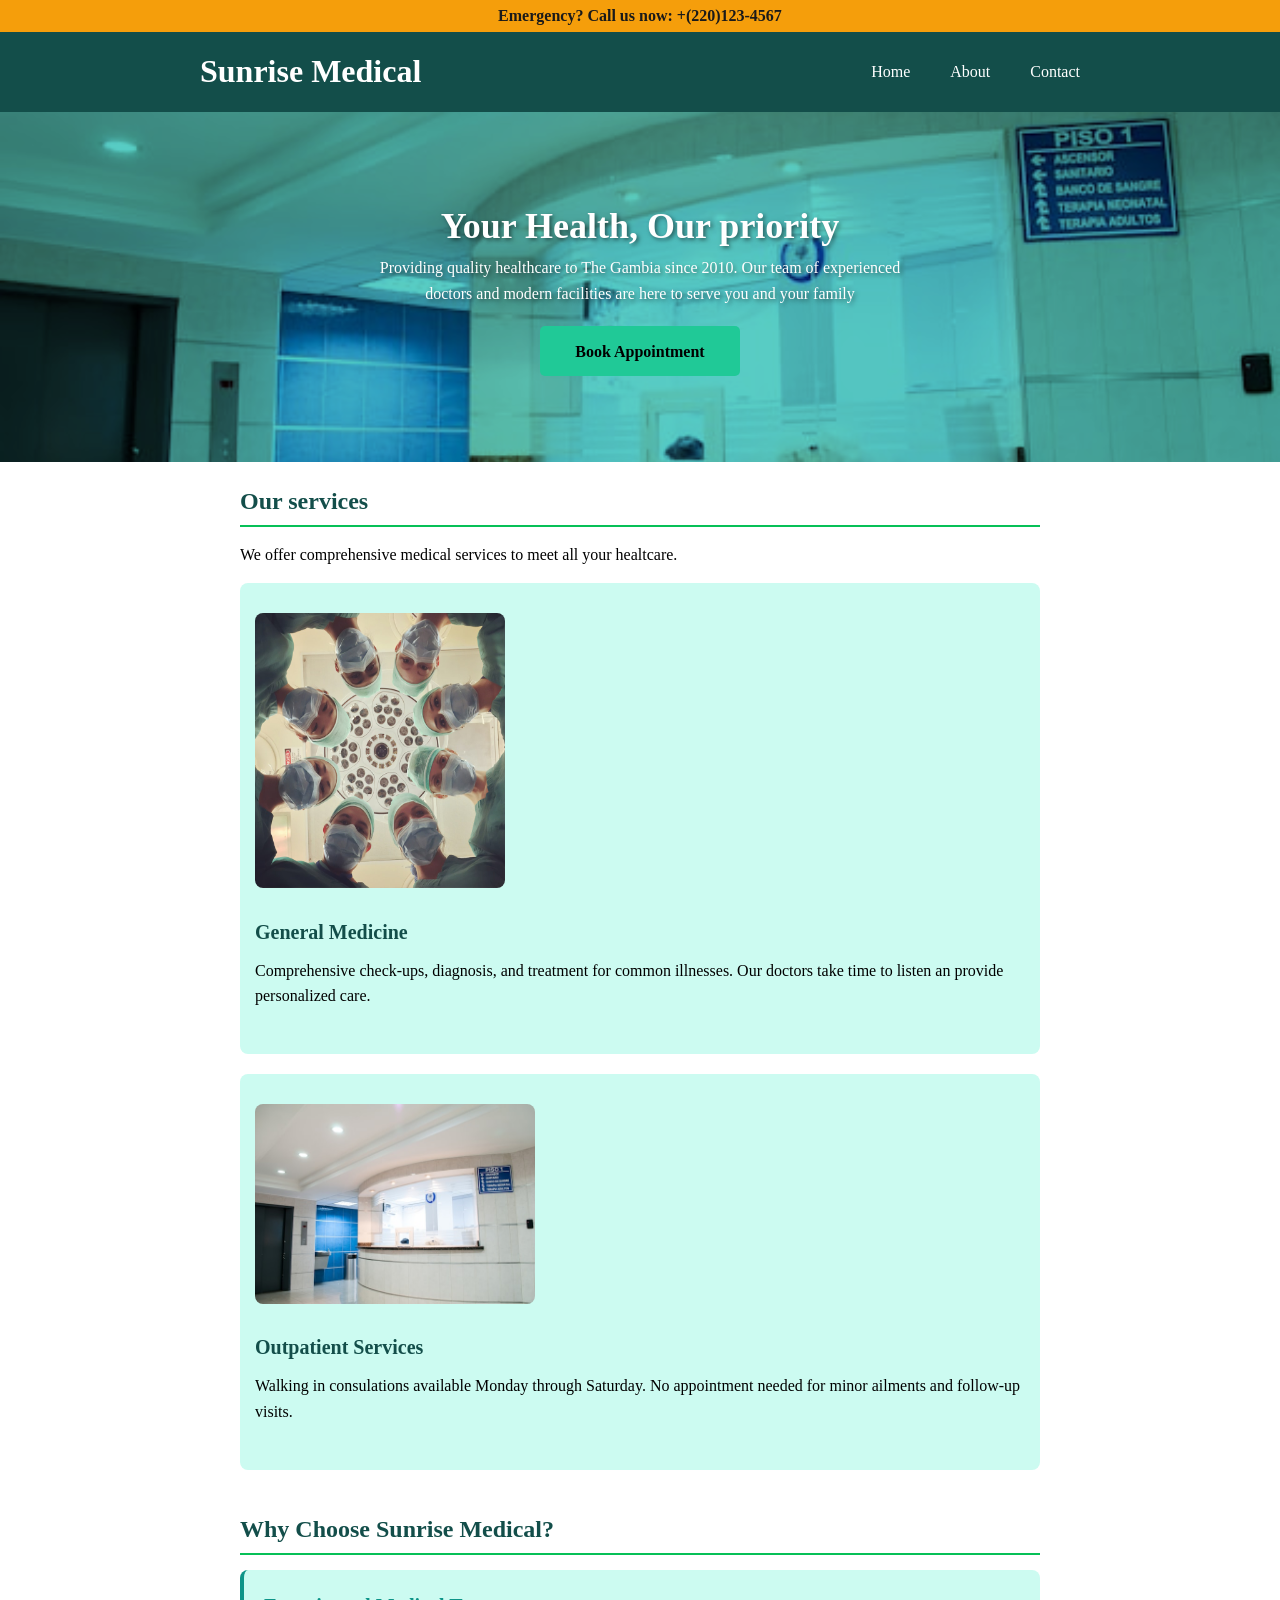
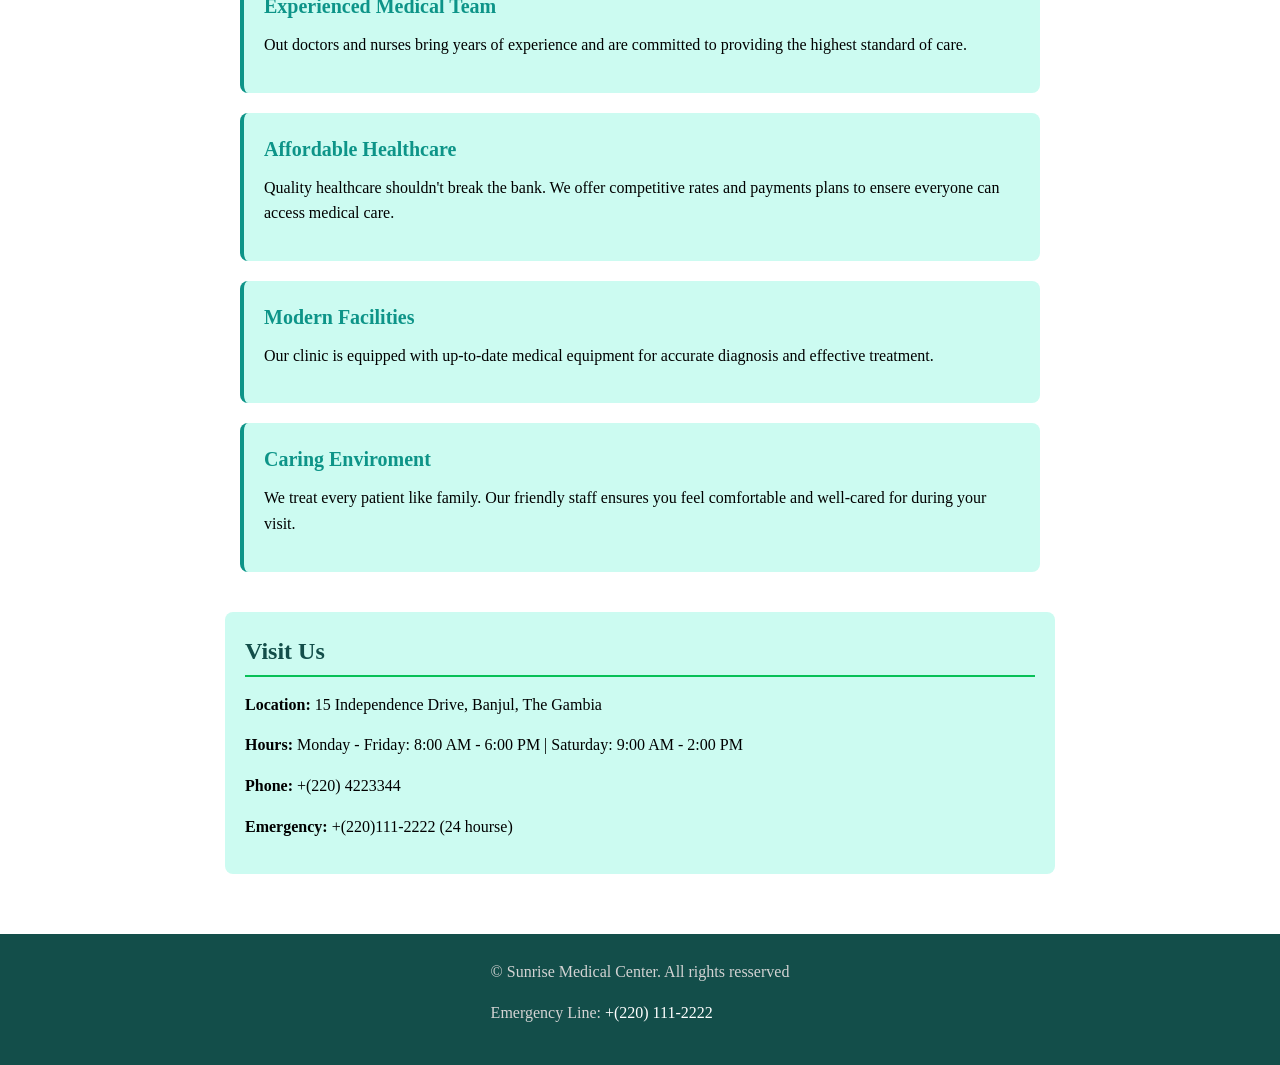
<file: index.html>
<!DOCTYPE html>
<html lang="en">

<head>
    <meta charset="UTF-8">
    <meta name="viewport" content="width=device-width, initial-scale=1.0">
    <link rel="stylesheet" href="css/style.css">
    <title>Document</title>
</head>

<body>
    <div class="page-wrapper">
        <div class="emer-cont">
            <p id="emer-text">Emergency? Call us now: +(220)123-4567 </p>
        </div>
        <header>
            <div class="container">
                <nav class="navbar">
                    <p id="nav-text">Sunrise Medical</p>

                    <ul class="nav-button-list">
                        <li class="nav-button-container" id="h-text"><a href="#" class="nav-button-link">Home</a></li>
                        <li class="nav-button-container"><a href="about.html" class="nav-button-link">About</a></li>
                        <li class="nav-button-container"><a href="contact.html" class="nav-button-link">Contact</a></li>
                    </ul>

                </nav>
            </div>
        </header>
        <main>
            <section class="home-hero">

                <div id="hero-text">
                    <h1 class="hero-title">Your Health, Our priority</h1>
                    <p class="hero-description">Providing quality healthcare to The Gambia since 2010. Our team of
                        experienced doctors and modern
                        facilities are here to serve you and your family</p>
                    <div class="hero-link-container">
                        <a href="#" id="hero-link">Book Appointment</a>
                    </div>
                </div>
            </section>

            <section class="service container">
                <h2 class="service-title">Our services</h2>
                <p>We offer comprehensive medical services to meet all your healtcare.</p>

                <div class="general-med-card"><img src="./images/patient-care.jpg" alt="" class="pat-care">
                    <h3>General Medicine</h3>
                    <p>Comprehensive check-ups, diagnosis, and treatment for common illnesses. Our doctors take time to
                        listen an provide personalized care.</p>
                </div>
                <div class="out-pat-card"><img src="./images/reception.jpg" alt="" class="recep">
                    <h3>Outpatient Services</h3>
                    <p>
                        Walking in consulations available Monday through Saturday. No appointment needed for minor
                        ailments and follow-up visits.
                    </p>
                </div>
            </section>

            <section class="why-choose container">
                <h2 class="choose-title">Why Choose Sunrise Medical?</h2>
                <div class="choose-cards">
                    <h3 class="choose-cards-title">Experienced Medical Team</h3>
                    <p class="choose-cards-description">Out doctors and nurses bring years of experience and are
                        committed
                        to providing the highest standard of care.</p>
                </div>
                <div class="choose-cards">
                    <h3 class="choose-cards-title">Affordable Healthcare</h3>
                    <p class="choose-cards-description">Quality healthcare shouldn't break the bank. We offer
                        competitive
                        rates and payments plans to ensere everyone can access medical care.</p>
                </div>
                <div class="choose-cards">
                    <h3 class="choose-cards-title"> Modern Facilities</h3>
                    <p class="choose-cards-description">Our clinic is equipped with up-to-date medical equipment for
                        accurate diagnosis and effective treatment.
                </div>
                <div class="choose-cards">
                    <h3 class="choose-cards-title">Caring Enviroment</h3>
                    <p class="choose-cards-description">We treat every patient like family. Our friendly staff ensures
                        you
                        feel comfortable and well-cared for during your visit.</p>
                </div>
            </section>

            <section class="visit-us container">
                <div class="visit-container">
                    <h2 class="visit-title">Visit Us</h2>
                    <p><strong>Location: </strong>15 Independence Drive, Banjul, The Gambia</p>
                    <p><strong>Hours: </strong>Monday - Friday: 8:00 AM - 6:00 PM | Saturday: 9:00 AM - 2:00 PM</p>
                    <p><strong>Phone: </strong>+(220) 4223344</p>
                    <p><strong>Emergency: </strong>+(220)111-2222 (24 hourse)</p>
                </div>
            </section>
        </main>
        <footer>
            <div class="foot-text">
                <p>&copy; Sunrise Medical Center. All rights resserved</p>
                <p>Emergency Line: <span>+(220) 111-2222</span></p>
            </div>
        </footer>
    </div>
</body>

</html>
</file>
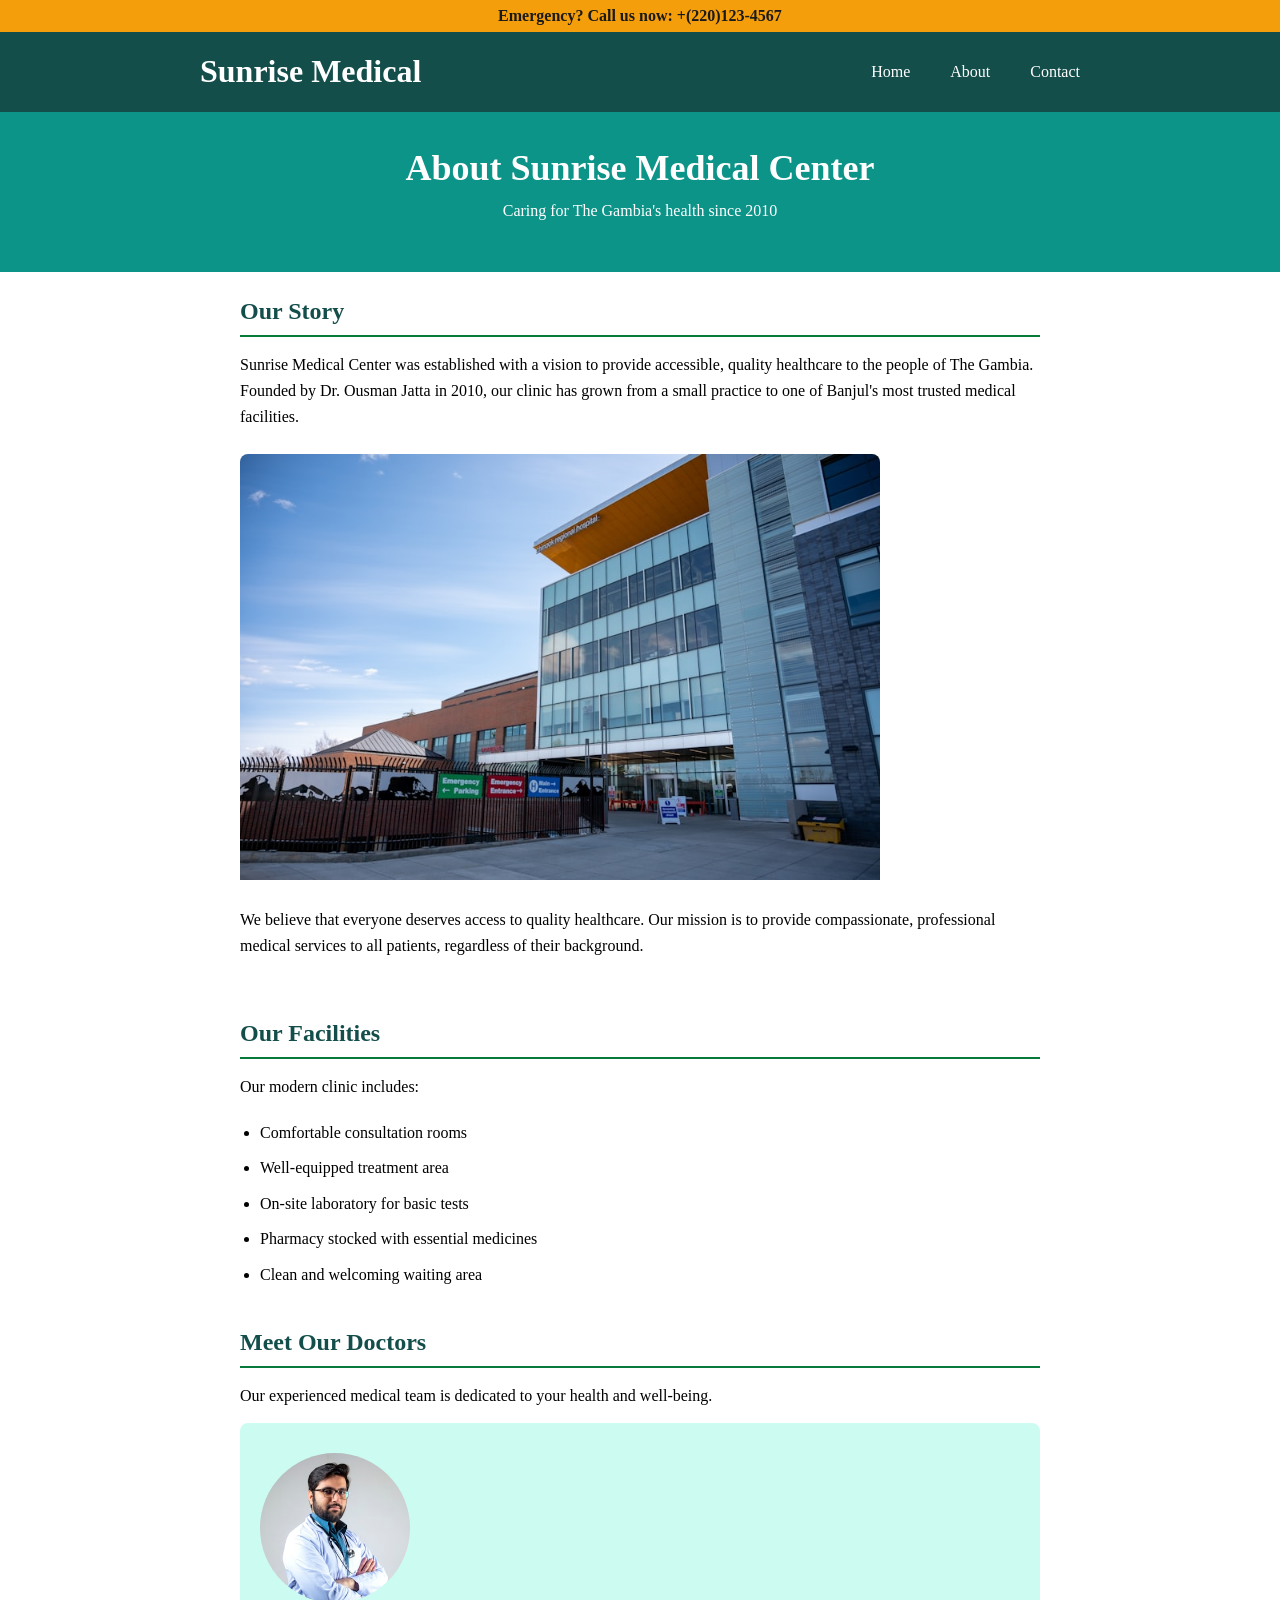
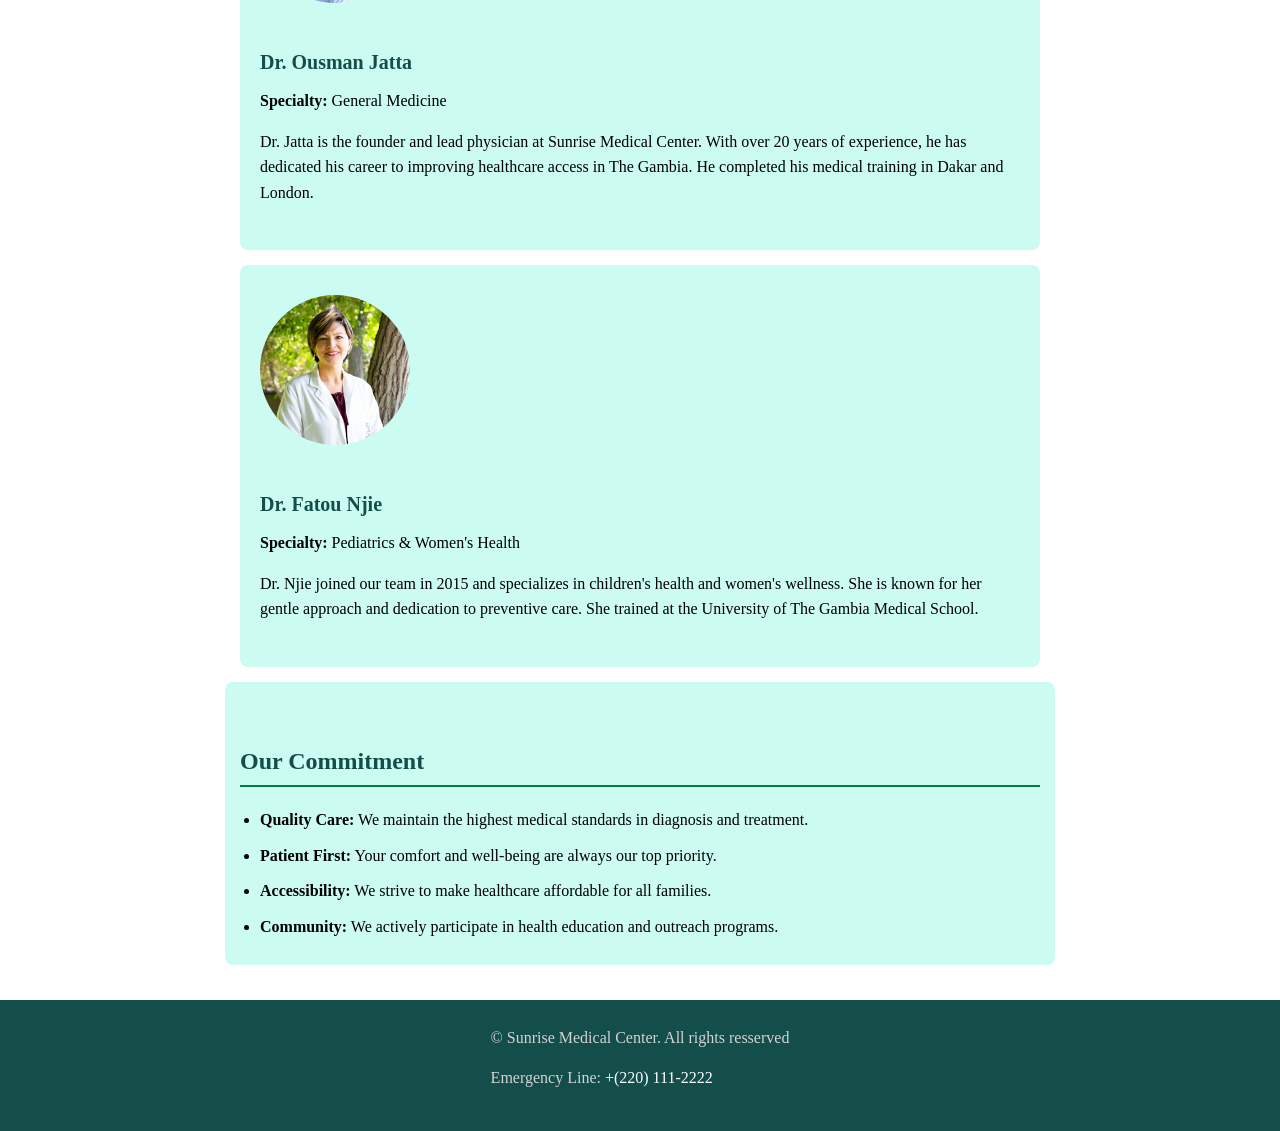
<file: about.html>
<!DOCTYPE html>
<html lang="en">

<head>
    <meta charset="UTF-8">
    <meta name="viewport" content="width=device-width, initial-scale=1.0">
    <link rel="stylesheet" href="css/style.css">
    <title>About</title>
</head>

<body>

    <div class="page-wrapper">
        <div class="emer-cont">
            <p id="emer-text">Emergency? Call us now: +(220)123-4567 </p>
        </div>
        <header>
            <div class="container">
                <nav>
                    <p id="nav-text">Sunrise Medical</p>
                    <ul class="nav-button-list">
                        <li class="nav-button-container" id="h-text"><a href="index.html"
                                class="nav-button-link">Home</a>
                        </li>
                        <li class="nav-button-container"><a href="#" class="nav-button-link">About</a></li>
                        <li class="nav-button-container"><a href="contact.html" class="nav-button-link">Contact</a></li>
                    </ul>
                </nav>
            </div>
        </header>
        <main>
            <section class="about-hero">
                <div class="hero-text">
                    <h1 class="hero-title">About Sunrise Medical Center</h1>
                    <p class="hero-description">Caring for The Gambia's health since 2010</p>
                </div>
            </section>
            <section class="story container">
                <h2 class="story-title">Our Story</h2>
                <p class="story-description">Sunrise Medical Center was established with a vision to provide accessible,
                    quality healthcare to the people of The
                    Gambia. Founded by
                    Dr. Ousman Jatta in 2010, our clinic has grown from a small practice to one of Banjul's most trusted
                    medical facilities.</p>
                <img src="images/clinic-building.jpg" alt="" id="cli-build-img">
                <p class="story-description">We believe that everyone deserves access to quality healthcare. Our mission
                    is to provide compassionate, professional
                    medical services
                    to all patients, regardless of their background.</p>
            </section>
            <section class="facilities container">
                <h2 class="facilities-title">Our Facilities</h2>
                <p class="facilities-description">Our modern clinic includes:</p>
                <ul class="facilities-list">
                    <li class="facilities-list-items">Comfortable consultation rooms</li>
                    <li class="facilities-list-items">Well-equipped treatment area</li>
                    <li class="facilities-list-items">On-site laboratory for basic tests</li>
                    <li class="facilities-list-items">Pharmacy stocked with essential medicines</li>
                    <li class="facilities-list-items">Clean and welcoming waiting area</li>
                </ul>
            </section>
            <section class="meet-docs container">
                <h2 class="meet-docs-title">Meet Our Doctors</h2>
                <p class="meet-docs-description">Our experienced medical team is dedicated to your health and
                    well-being.
                </p>

                <div class="docs-profile-container">
                    <img src="images/doctor-ousman.jpg" alt="" class="docs-profile-img">
                    <h3 class="docs-name-text">Dr. Ousman Jatta</h3>
                    <p class="docs-specialty-text"><strong>Specialty:</strong> General Medicine</p>
                    <p class="docs-description-text">Dr. Jatta is the founder and lead physician at Sunrise Medical
                        Center. With over 20 years of experience, he has
                        dedicated his
                        career to improving healthcare access in The Gambia. He completed his medical training in Dakar
                        and London.</p>
                </div>
                <div class="docs-profile-container">
                    <img src="images/doctor-fatou.jpg" alt="" class="docs-profile-img">
                    <h3 class="docs-name-text">Dr. Fatou Njie</h3>
                    <p class="docs-specialty-text"><strong>Specialty:</strong> Pediatrics & Women's Health</p>
                    <p class="docs-description-text">Dr. Njie joined our team in 2015 and specializes in children's
                        health and women's wellness. She is known for her gentle
                        approach
                        and dedication to preventive care. She trained at the University of The Gambia Medical School.
                    </p>
                </div>
            </section>
            <section class="commitment container">
                <div class="commitment-text-container">
                    <h2 class="commitment-title">Our Commitment</h2>
                    <ul class="commitment-list">
                        <li class="commitment-list-items"><strong>Quality Care:</strong> We maintain the highest medical
                            standards in diagnosis and treatment.</li>
                        <li class="commitment-list-items"><strong>Patient First:</strong> Your comfort and well-being
                            are always our top priority.</li>
                        <li class="commitment-list-items"><strong>Accessibility:</strong> We strive to make healthcare
                            affordable for all families.</li>
                        <li class="commitment-list-items"><strong>Community:</strong> We actively participate in health
                            education and outreach programs.</li>
                    </ul>
                </div>
            </section>
        </main>
        <footer>
            <div class="foot-text">
                <p>&copy; Sunrise Medical Center. All rights resserved</p>
                <p>Emergency Line: <span>+(220) 111-2222</span></p>
            </div>
        </footer>
    </div>
</body>

</html>
</file>
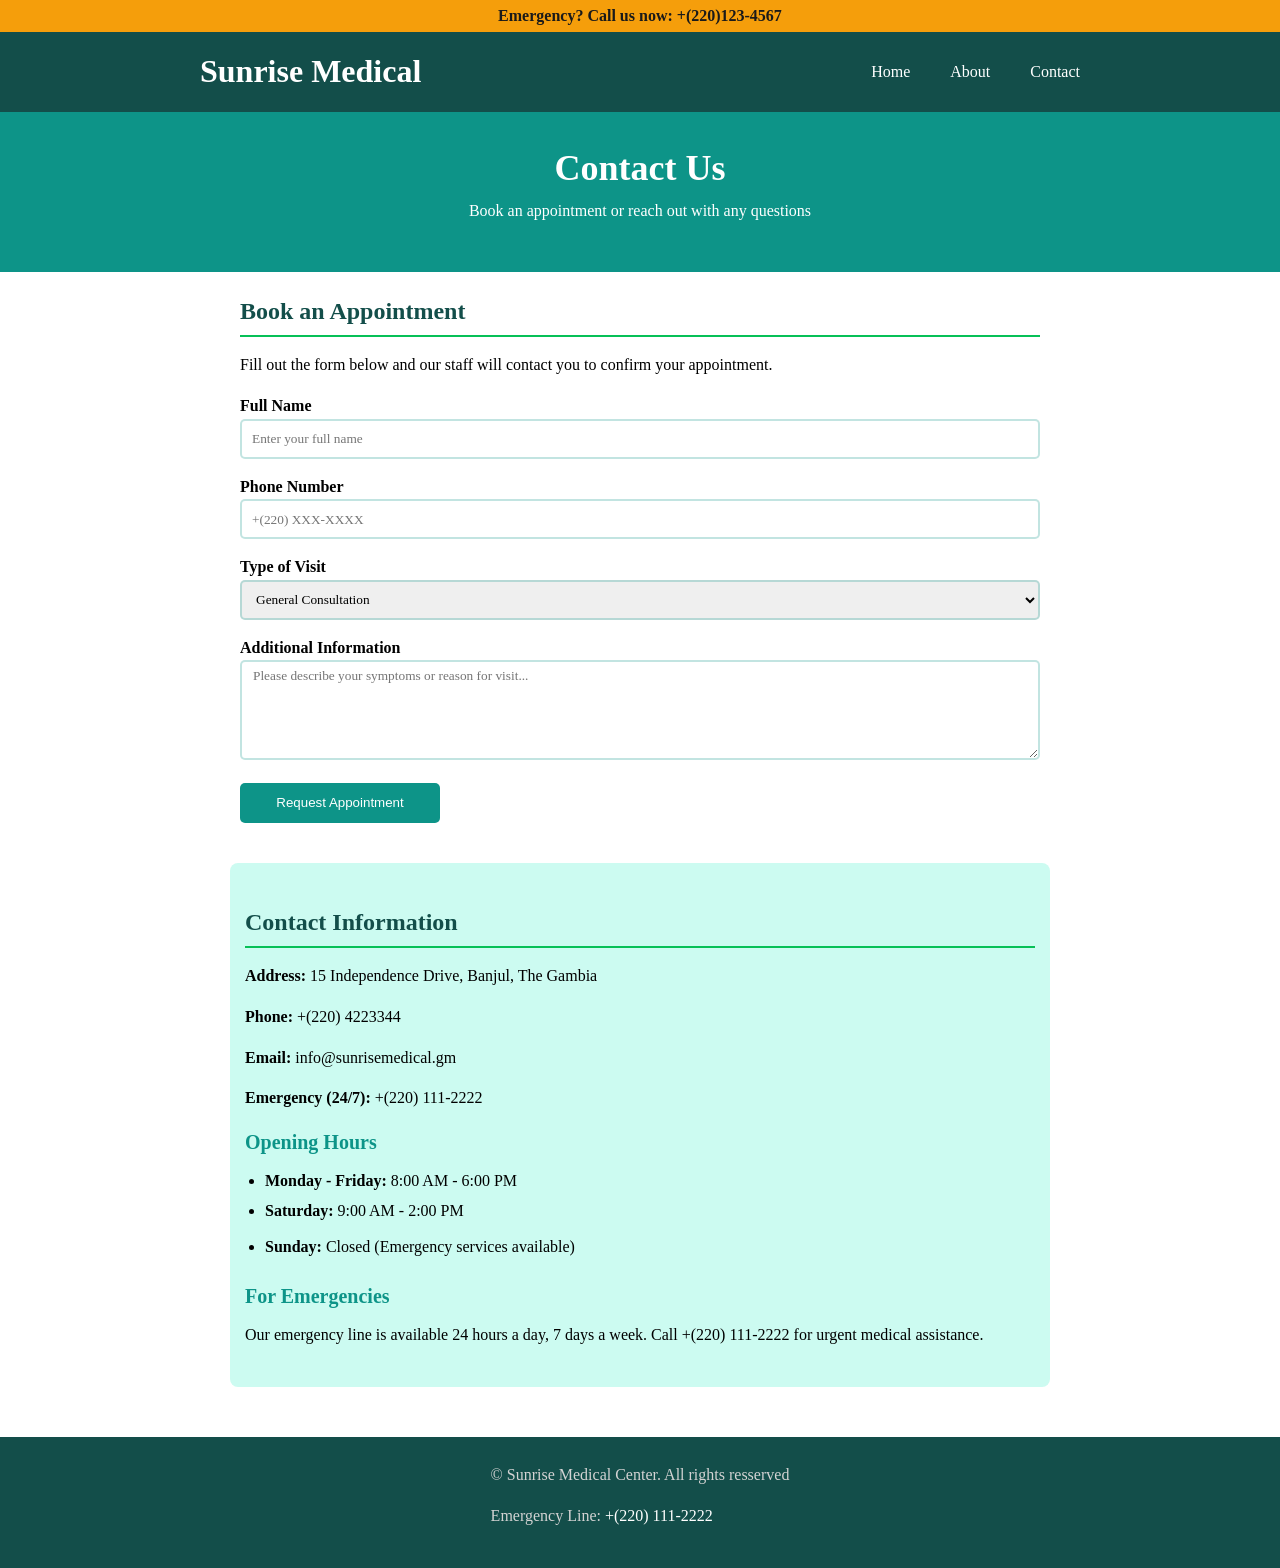
<file: contact.html>
<!DOCTYPE html>
<html lang="en">

<head>
    <meta charset="UTF-8">
    <meta name="viewport" content="width=device-width, initial-scale=1.0">
    <link rel="stylesheet" href="css/style.css">
    <title>Contact Me</title>
</head>

<body>
    <div class="page-wrapper">
        <div class="emer-cont">
            <p id="emer-text">Emergency? Call us now: +(220)123-4567 </p>
        </div>
        <header>
            <div class="container">
                <nav>
                    <p id="nav-text">Sunrise Medical</p>
                    <ul class="nav-button-list">
                        <li class="nav-button-container" id="h-text"><a href="index.html"
                                class="nav-button-link">Home</a>
                        </li>
                        <li class="nav-button-container"><a href="about.html" class="nav-button-link">About</a></li>
                        <li class="nav-button-container"><a href="#" class="nav-button-link">Contact</a></li>
                    </ul>
                </nav>
            </div>
        </header>
        <main>
            <section class="contact-hero">
                <div class="hero-text">
                    <h1 class="hero-title">Contact Us</h1>
                    <p class="hero-description">Book an appointment or reach out with any questions</p>
                </div>
            </section>

            <section class="book-app container">
                <h2 class="book-title">Book an Appointment</h2>
                <p class="book-description">Fill out the form below and our staff will contact you to confirm your
                    appointment.</p>

                <form>
                    <div class="form-inputs">
                        <div class="label-container"><label for="name">Full Name</label></div>
                        <div class="input-container"><input type="text" name="name" id="name"
                                placeholder="Enter your full name" required></div>
                    </div>
                    <div class="form-inputs">
                        <div class="label-container"><label for="phone">Phone Number</label></div>
                        <div class="input-container"><input type="tel" name="phone" id="phone"
                                placeholder="+(220) XXX-XXXX" required></div>
                    </div>
                    <div class="form-inputs">
                        <div class="label-container"><label for="visit">Type of Visit</label></div>
                        <div class="input-container">
                            <select name="visit" id="visit">
                                <option value="general">General Consultation</option>
                                <option value="follow-up">Follow-up</option>
                                <option value="urgent">Urgent Care</option>
                                <option value="wellness">Wellness Check</option>
                            </select>
                        </div>
                    </div>
                    <div class="form-inputs">
                        <div class="label-container"><label for="add-info">Additional Information</label></div>
                        <div class="input-container">
                            <textarea name="add-info" id="add-info"
                                placeholder="Please describe your symptoms or reason for visit..." required></textarea>
                        </div>
                    </div>
                    <div class="button-container">
                        <button type="submit">
                            <p id="button-text">Request Appointment</p>
                        </button>
                    </div>
                </form>
            </section>

            <section class="contact-info container">
                <div class="contact-container">
                    <h2 class="contact-title">Contact Information</h1>
                        <p><strong>Address:</strong> 15 Independence Drive, Banjul, The Gambia</p>
                        <p><strong>Phone:</strong> +(220) 4223344</p>
                        <p><strong>Email:</strong> info@sunrisemedical.gm</p>
                        <p><strong>Emergency (24/7):</strong> +(220) 111-2222</p>

                        <h3 class="contact-info-open-hours-title">Opening Hours</h3>
                        <ul class="contact-open-hours-list">
                            <li class="contact-open-hours-list-ditems"><strong>Monday - Friday:</strong> 8:00 AM - 6:00
                                PM</li>
                            <li class="contact-open-hours-list-items"><strong>Saturday:</strong> 9:00 AM - 2:00 PM</li>
                            <li class="contact-open-hours-list-items"><strong>Sunday:</strong> Closed (Emergency
                                services available)
                            </li>
                        </ul>

                        <h3 class="contact-info-emer-title">For Emergencies</h3>
                        <p>Our emergency line is available 24 hours a day, 7 days a week. Call +(220) 111-2222 for
                            urgent
                            medical assistance.</p>
                </div>
            </section>
        </main>

        <footer>
            <div class="foot-text">
                <p>&copy; Sunrise Medical Center. All rights resserved</p>
                <p>Emergency Line: <span>+(220) 111-2222</span></p>
            </div>
        </footer>
    </div>
</body>

</html>
</file>
<file: css/style.css>
* {
    padding: 0;
    margin: 0;
    box-sizing: border-box;
}

.container {
    max-width: 1000px;
    padding: 0 20px;
    margin: 0 auto;
}

body {
    line-height: 1.6;
    font-family: Georgia, 'Times New Roman', Times, serif;
    font-size: 16px;
}

p {
    margin-bottom: 15px;
}

h2 {
    font-size: 24px;
    color: #134E4A;
}

h3 {
    font-size: 20px;
    color: #134E4A;
    margin-bottom: 10px;
}

.emer-cont {
    background-color: #F59E0B;
    display: flex;
    justify-content: center;
    align-items: center;
    color: #1a1a1a;
    font-weight: bold;
    height:2em;
    
    
}

header{
    background-color: #134E4A;
    height: 80px;
}

header .container{
    height: 100%;
}

nav {
    display: flex;
    justify-content: space-between;
    align-items: center;
    padding: 10px 40px;
    height: inherit;

}

#nav-text {
    color: white;
    font-size: 2em;
    font-weight: bolder;
    margin-bottom: 0px;
}

#emer-text{
    margin: 0px;
}

.nav-button-list {
    list-style: none;
    display: flex;
    gap: 40px;
    color: white;
}

.nav-button-link{
    text-decoration: none;
    color: white;
}

.nav-button-container:hover {
    border-bottom: white solid 3px;
    padding: 0px 10px;
}



/* Home */

.home-hero {
    background-color: rgba(17, 94, 89, 0.75);
    background-blend-mode: overlay;
    background-size: cover;
    background-image: url(../images/reception.jpg);
    background-position: center;
    display: flex;
    align-items: center;
    justify-content: center;
    text-shadow: 2px 2px 4px rgba(0, 0, 0, 0.5);
    min-height: 350px;
    height:20em;
}

#hero-text {
    max-width: 600px;
    
}

.hero-title {
    color: white;
    font-size: 36px;
    text-align: center;
}

.hero-description {
    color: white;
    text-align: center;
    padding: 0px 20px 20px 20px;
    margin: 0;
}

.hero-link-container{
    background-color: #20C997 ;
    border-radius: 5px;
    text-align: center;
    display: flex;
    width:200px;
    height:50px;
    justify-content: center;
    align-items: center;
    margin: 0px auto;
    
}

.hero-link-container:hover{
    background-color: #134E4A;
    color: #ffffff;
    transform: scale(0.96);
}

#hero-link{
    color: black;
    font-weight: bolder;
    text-shadow: none;
    text-decoration: none;
}

/* button {
    border: none;
    background-color: #20C997;
    border-radius: 5px;
    font-weight: 900;
    color: #000000;
    padding: 12px 25px;
    font-family: Georgia, 'Times New Roman', Times, serif;
}

button:hover {
    background-color: #134E4A;
    color: #ffffff;
    transform: scale(0.96);
} */

.service {
    background-color: #ffffff;
    padding: 20px 100px 0px 100px;
    
}

.service-title {
    border-bottom: 2px rgb(7, 192, 87) solid;
    margin-bottom: 15px;
    padding-bottom: 5px;
}

.card-container {
    background-color: #CCFBF1;
    padding: 20px;
    border-radius: 8px;
}

.general-med-card {
    background-color: #CCFBF1;
    border-radius: 8px;
    padding: 30px 15px;
    margin-bottom: 20px;
}

.out-pat-card {
    background-color: #CCFBF1;
    border-radius: 8px;
    padding: 30px 15px;
    margin-bottom: 20px;
}

.pat-care {
    width: 250px;
    height: 275px;
    border-radius: 8px;
    margin-bottom: 20px;
}

.recep {
    width: 280px;
    height: 200px;
    border-radius: 8px;
    margin-bottom: 20px;
}

.why-choose {
    background-color: white;
    padding: 20px 100px 20px 100px;

}

.choose-title {
    border-bottom: 2px rgb(7, 192, 87) solid;
    margin-bottom: 15px;
    padding-bottom: 5px;
}

.choose-cards {
    padding: 20px;
    background-color: #CCFBF1;
    border-left: 4px solid #0D9488;
    border-radius: 8px;
    margin-bottom: 20px;
}

.choose-cards-title {
    color: #0D9488;
}

.visit-us {
    background-color: #fff;
    padding: 0px 85px 20px 85px;
    margin-bottom: 40px;
}

.visit-container {
    background-color: #CCFBF1;
    border-radius: 8px;
    padding: 20px;
}

.visit-title {
    border-bottom: 2px rgb(7, 192, 87) solid;
    margin-bottom: 15px;
    padding-bottom: 5px;
}

/* About */

.about-hero{
    height:10em;
    background-color: #0D9488;
    display:flex;
    justify-content: center;
    align-items: center;

}

.story{
    padding: 20px 100px;
    background-color: white;
}

.story-title{
    border-bottom: 2px rgb(7, 122, 59) solid;
    margin-bottom: 15px;
    padding-bottom: 5px;
}

#cli-build-img{
    margin-top: 10px;
    width:80%;
    border-radius: 8px;
    padding-bottom: 20px;

}

.facilities {
    padding: 20px 100px;
    background-color: white;
}

.facilities-title{
    border-bottom: 2px rgb(7, 122, 59) solid;
    margin-bottom: 15px;
    padding-bottom: 5px;
}

.facilities-list{
    padding-left: 20px;
}

.facilities-list-items{
    padding-top: 5px;
    padding-bottom: 5px;
}

.meet-docs{
    padding: 10px 100px 0px 100px;
    background-color: white;
}

.meet-docs-title{
    border-bottom: 2px rgb(7, 122, 59) solid;
    margin-bottom: 15px;
    padding-bottom: 5px;
}

.docs-profile-container{
    background-color: #CCFBF1;
    padding: 30px 20px;
    border-radius: 8px;
    margin-bottom: 15px;
}

.docs-profile-img{
    width: 150px;
    height: 150px;
    border-radius: 50%;
    margin-bottom: 35px;
    object-fit: cover;
}

.commitment{
    padding: 0px 85px 20px 85px;
    background-color: white;
}

.commitment-text-container{
    background-color: #CCFBF1;
    padding: 60px 15px 20px 15px;
    border-radius: 8px;
    margin-bottom: 15px;
}

.commitment-title{
    border-bottom: 2px rgb(7, 122, 59) solid;
    margin-bottom: 15px;
    padding-bottom: 5px;
}

.commitment-list{
    padding-left: 20px;
}

.commitment-list-items{
    padding: 5px 0px;
}

/* Contact */

.contact-hero{
    height:10em;
    background-color: #0D9488;
    display:flex;
    justify-content: center;
    align-items: center;

}

.book-app{

    padding: 20px 100px;
    background-color: white;
}

.book-title{
    border-bottom: 2px rgb(7, 192, 87) solid;
    margin-bottom: 15px;
    padding-bottom: 5px;
}


.form-inputs{
    margin-bottom: 15px;

}

label{
    font-weight: 900;
}

input{
    width:100%;
    height: 40px;
    border-radius: 5px;
    border: 2px solid rgb(13, 148, 136, 0.25);
    padding-left: 10px;
}

::placeholder{
    font-family: Georgia, 'Times New Roman', Times, serif;
}

textarea::placeholder{
    padding: 1px 10px 5px 1px;
}

select{
    width:100%;
    height: 40px;
    border-radius: 5px;
    border: 2px solid rgb(13, 148, 136, 0.25);
    color: black;
    padding-left: 10px;
    font-family: Georgia, 'Times New Roman', Times, serif;
}

textarea{
    width:100%;
    height:100px;
    border-radius: 5px;
    border: 2px solid rgb(13, 148, 136, 0.25);
    padding: 5px 10px 5px 10px;
}

button{
width:25%;
height: 40px;
display: flex;
justify-content: center;
align-items: center;
background-color: #0D9488;
border-radius: 5px ;
border: none;

}

button:active{
    background-color: #134E4A;
    color: #ffffff;
    transform: scale(0.96);
}

#button-text{
    margin: 0px;
    
    color: white;
}

.contact-info{
    padding:20px 90px;
    
}

.contact-container{
    background-color: #CCFBF1;
    padding: 40px 15px 25px 15px;
    border-radius: 8px;
    margin-bottom: 30px;
}

.contact-title{
    border-bottom: 2px rgb(7, 192, 87) solid;
    margin-bottom: 15px;
    padding-bottom: 5px;
}

.contact-info-open-hours-title{
    color: #0D9488;
}

.contact-info-emer-title{
    color: #0D9488;
    margin-top: 15px;
}

.contact-open-hours-list{
    padding:0px 20px;
}

.contact-open-hours-list-items{
    padding: 5px 0px;
    
}

/* Footer */
footer {
    background-color: #134E4A;
    display: flex;
    align-items: center;
    justify-content: center;
    padding: 25px;
}

.foot-text {
    color: lightgray;
}

span {
    color: white;
}

/* Mobile */

@media (max-width: 768px) {

    .container {
        padding: 0 15px;
    }

    /* Emergency bar */
    .emer-cont {
        height: auto;
        padding: 10px 15px;
        text-align: center;
    }

    #emer-text {
        font-size: 0.9em;
    }

    /* Header / Nav */
    header {
        height: auto;
        padding: 15px 0;
    }

    header .container {
        height: auto;
    }

    nav {
        flex-wrap: wrap;
        justify-content: space-between;
        padding: 0 15px;
        gap: 70px
    }

    #nav-text {
        font-size: 1.5em;
        max-width: 40%;
    }

    .nav-button-list {
        display: flex;
        gap: 20px;
        flex-wrap: wrap;
        font-size: 0.95em;
        max-width: 35%;
        row-gap: 10px;
    }

    /* Home hero */
    .home-hero {
        height: auto;
        min-height: unset;
        padding: 40px 15px;
    }

    #hero-text {
        max-width: 100%;
    }

    .hero-title {
        font-size: 26px;
    }

    .hero-description {
        font-size: 14px;
        padding: 0 5px 20px 5px;
    }

    .hero-link-container {
        width: 180px;
        height: 45px;
    }

    /* Services */
    .service {
        padding: 20px 15px 0 15px;
    }

    .general-med-card,
    .out-pat-card {
        padding: 20px 15px;
    }

    .pat-care,
    .recep {
        width: 100%;
        height: 220px;
    }

    /* Why choose */
    .why-choose {
        padding: 20px 15px;
    }

    /* Visit us */
    .visit-us {
        padding: 0 15px 20px 15px;
    }

    /* About hero / Contact hero */
    .about-hero,
    .contact-hero {
        height: auto;
        padding: 30px 15px;
        text-align: center;
    }

    /* About page sections */
    .story,
    .facilities,
    .meet-docs,
    .commitment {
        padding: 20px 15px;
    }

    #cli-build-img {
        width: 100%;
    }

    .commitment-text-container {
        padding: 30px 15px 20px 15px;
    }

    /* Contact page */
    .book-app {
        padding: 20px 15px;
    }

    .contact-info {
        padding: 20px 15px;
    }

    button {
        width: 75%;
    }

    /* Footer section*/
    .foot-text{
        text-align: center;
    }
}
</file>
